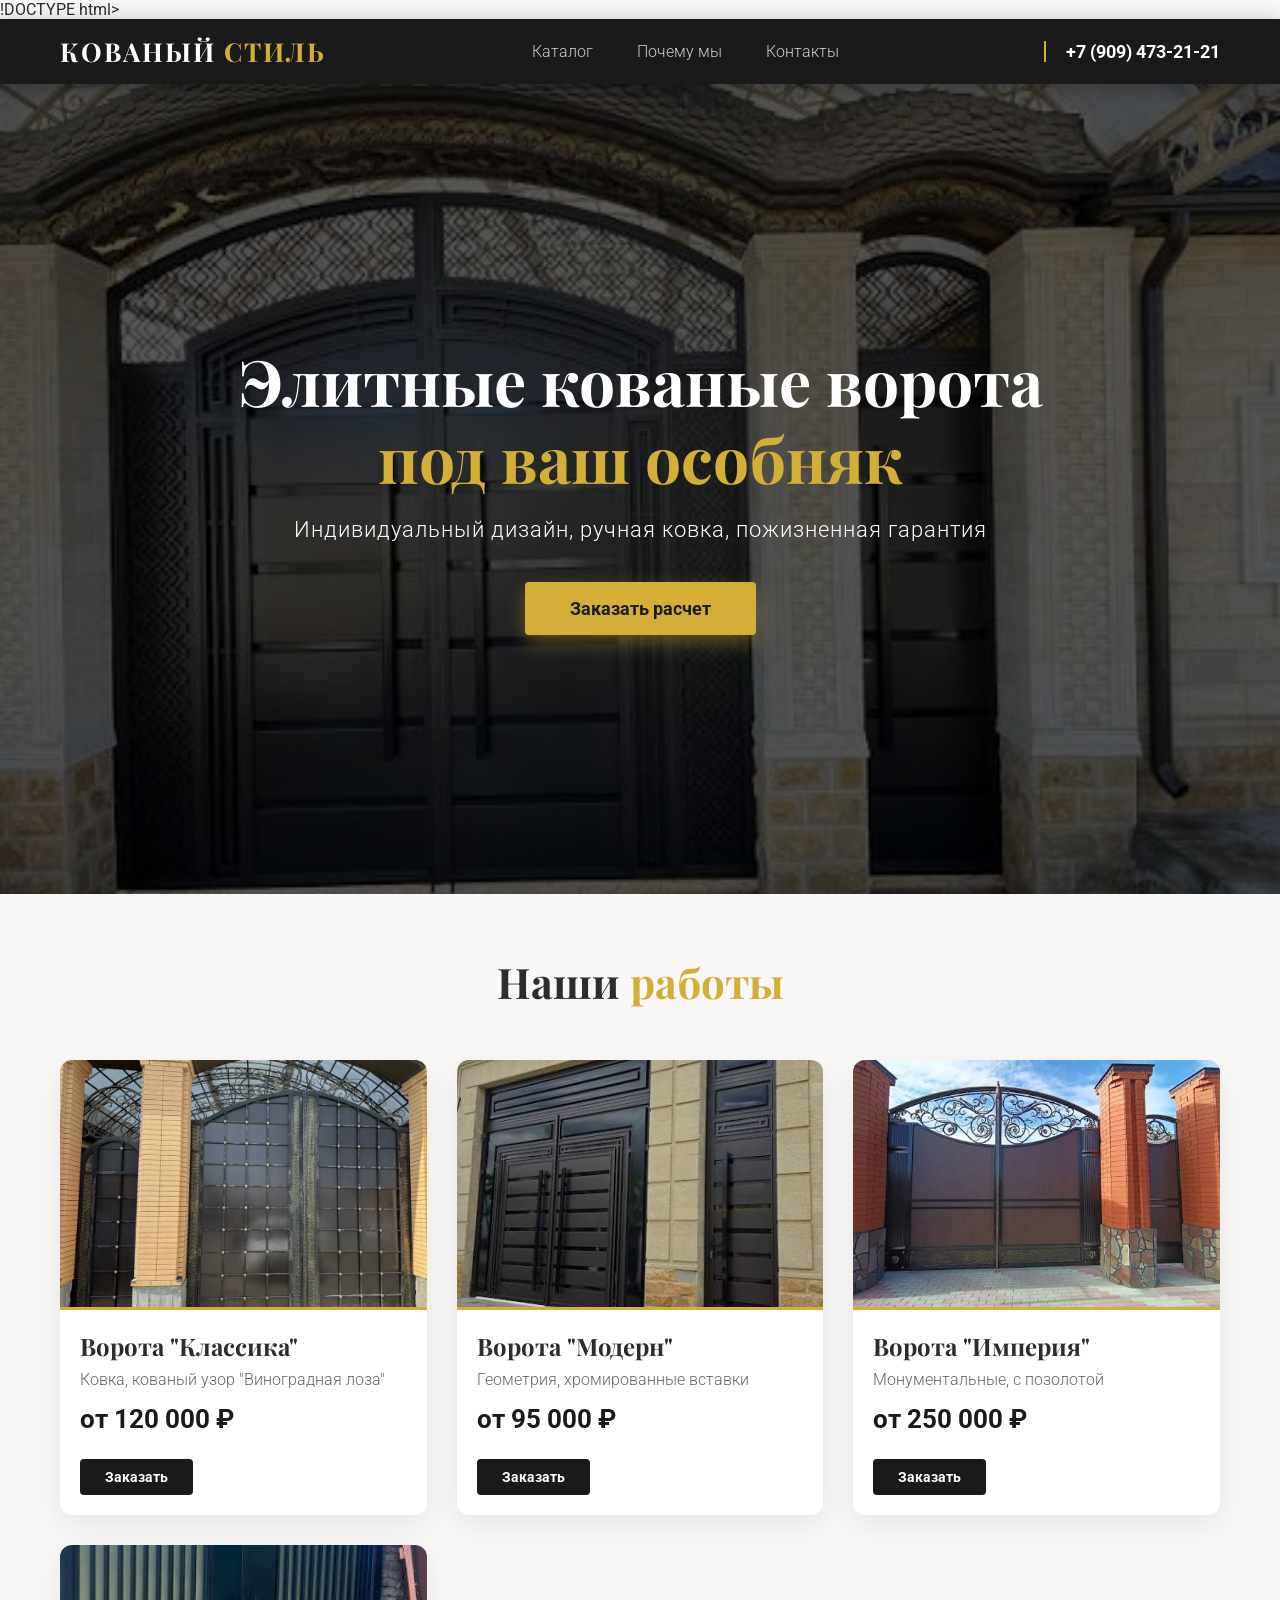
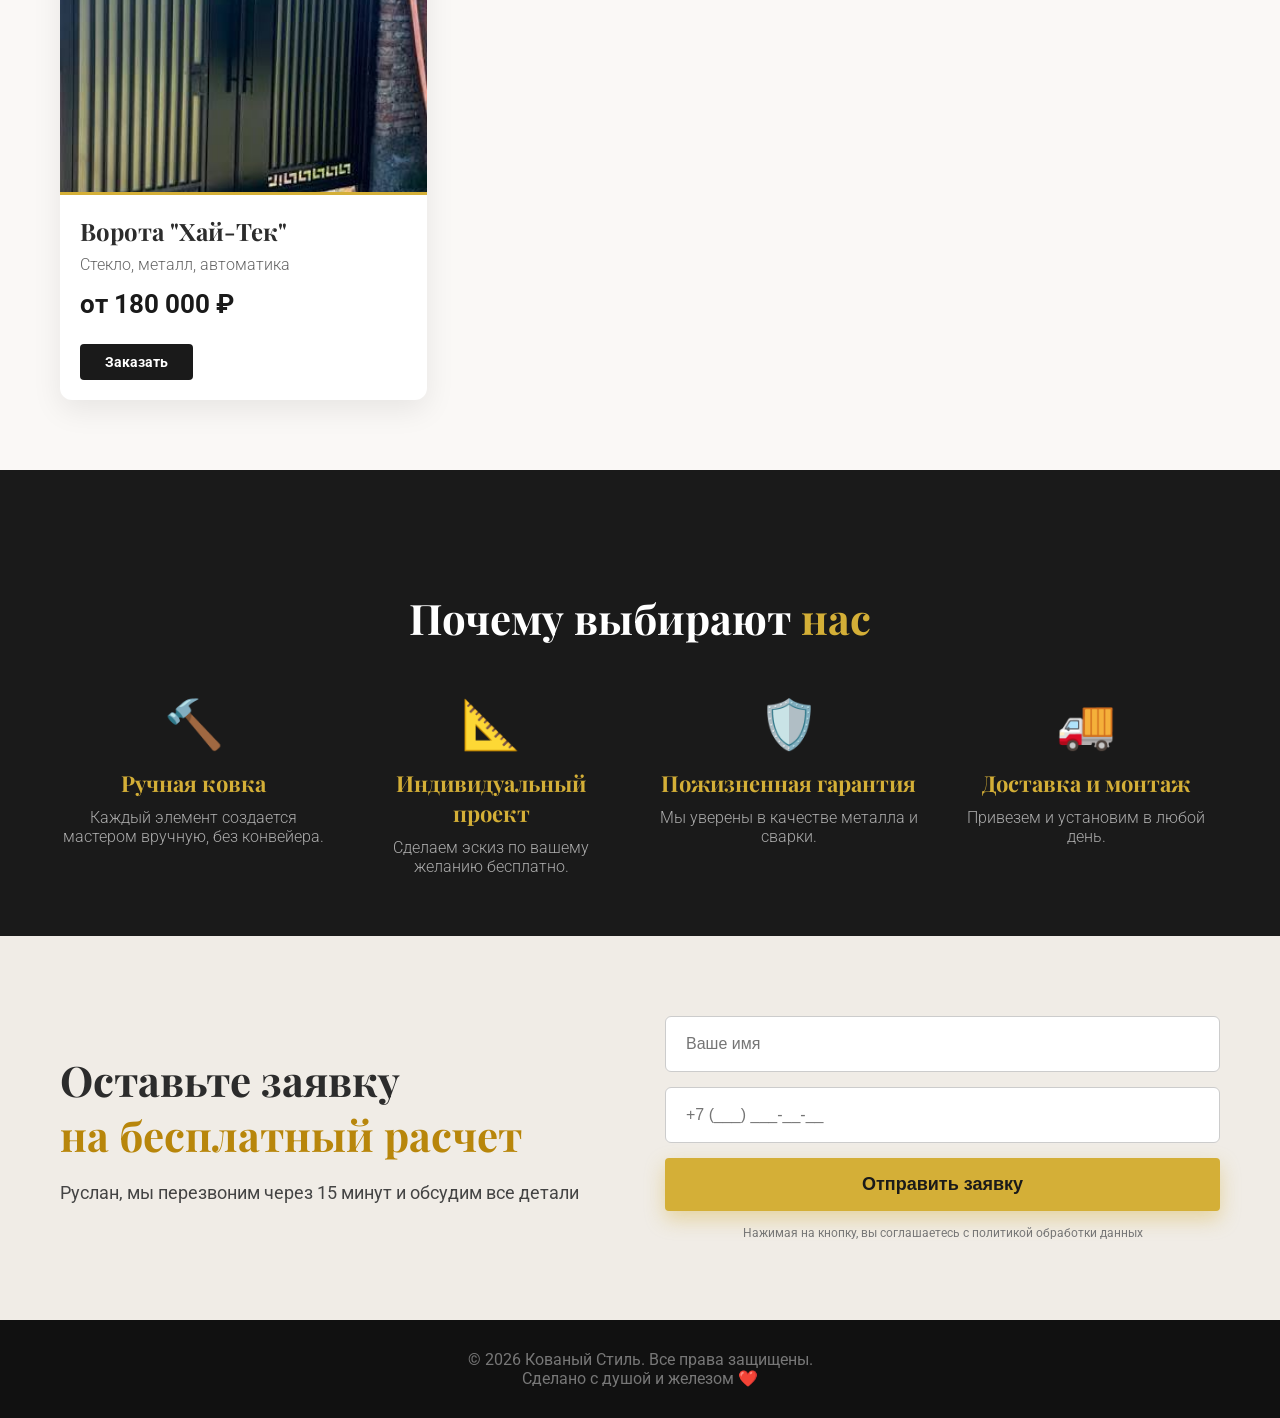
<file: index.html>
!DOCTYPE html>
<html lang="ru">
<head>
    <meta charset="UTF-8">
    <meta name="yandex-verification" content="e8bd0f63e04115d2"
    <meta name="viewport" content="width=device-width, initial-scale=1.0">
    <title>Кованые ворота премиум класса</title>
    <!-- Подключение стилей -->
    <link rel="stylesheet" href="style.css">
    <!-- Шрифты для красоты (Google Fonts) -->
    <link href="https://fonts.googleapis.com/css2?family=Playfair+Display:wght@700&family=Roboto:wght@300;400;700&display=swap" rel="stylesheet">
</head>
<body>

    <!-- ШАПКА (Навигация) -->
    <header class="header">
        <div class="container">
            <div class="logo">КОВАНЫЙ <span>СТИЛЬ</span></div>
            <nav class="nav">
                <a href="#catalog">Каталог</a>
                <a href="#benefits">Почему мы</a>
                <a href="#order">Контакты</a>
            </nav>
            <div class="phone">+7 (909) 473-21-21</div>
        </div>
    </header>

    <!-- ГЛАВНЫЙ ЭКРАН (Hero) -->
    <section class="hero">
        <div class="hero-overlay"></div> <!-- Затемнение для читаемости текста -->
        <div class="container hero-content">
            <h1>Элитные кованые ворота<br> <span>под ваш особняк</span></h1>
            <p>Индивидуальный дизайн, ручная ковка, пожизненная гарантия</p>
            <a href="#order" class="btn btn-primary">Заказать расчет</a>
        </div>
    </section>

    <!-- КАТАЛОГ (Сетка с вашими работами) -->
    <section id="catalog" class="catalog">
        <div class="container">
            <h2 class="section-title">Наши <span>работы</span></h2>
            <div class="catalog-grid">
                
                <!-- Карточка товара 1 -->
                <div class="product-card">
                    <img src="images/gate1.jpg" alt="Ворота классика"> <!-- Поменяйте на свою картинку -->
                    <div class="product-info">
                        <h3>Ворота "Классика"</h3>
                        <p>Ковка, кованый узор "Виноградная лоза"</p>
                        <div class="price">от 120 000 ₽</div>
                        <a href="#order" class="btn btn-small">Заказать</a>
                    </div>
                </div>

                <!-- Карточка товара 2 -->
                <div class="product-card">
                    <img src="images/gate2.jpg" alt="Ворота Модерн">
                    <div class="product-info">
                        <h3>Ворота "Модерн"</h3>
                        <p>Геометрия, хромированные вставки</p>
                        <div class="price">от 95 000 ₽</div>
                        <a href="#order" class="btn btn-small">Заказать</a>
                    </div>
                </div>

                <!-- Карточка товара 3 -->
                <div class="product-card">
                    <img src="images/gate3.jpg" alt="Ворота Империя">
                    <div class="product-info">
                        <h3>Ворота "Империя"</h3>
                        <p>Монументальные, с позолотой</p>
                        <div class="price">от 250 000 ₽</div>
                        <a href="#order" class="btn btn-small">Заказать</a>
                    </div>
                </div>

                <!-- Карточка товара 4 -->
                <div class="product-card">
                    <img src="images/gate4.jpg" alt="Ворота Хай-Тек">
                    <div class="product-info">
                        <h3>Ворота "Хай-Тек"</h3>
                        <p>Стекло, металл, автоматика</p>
                        <div class="price">от 180 000 ₽</div>
                        <a href="#order" class="btn btn-small">Заказать</a>
                    </div>
                </div>
            </div>
        </div>
    </section>

    <!-- ПРЕИМУЩЕСТВА -->
    <section id="benefits" class="benefits">
        <div class="container">
            <h2 class="section-title">Почему выбирают <span>нас</span></h2>
            <div class="benefits-grid">
                <div class="benefit-item">
                    <div class="icon">🔨</div>
                    <h3>Ручная ковка</h3>
                    <p>Каждый элемент создается мастером вручную, без конвейера.</p>
                </div>
                <div class="benefit-item">
                    <div class="icon">📐</div>
                    <h3>Индивидуальный проект</h3>
                    <p>Сделаем эскиз по вашему желанию бесплатно.</p>
                </div>
                <div class="benefit-item">
                    <div class="icon">🛡️</div>
                    <h3>Пожизненная гарантия</h3>
                    <p>Мы уверены в качестве металла и сварки.</p>
                </div>
                <div class="benefit-item">
                    <div class="icon">🚚</div>
                    <h3>Доставка и монтаж</h3>
                    <p>Привезем и установим в любой день.</p>
                </div>
            </div>
        </div>
    </section>

    <!-- ФОРМА ЗАЯВКИ -->
    <section id="order" class="order-section">
        <div class="container">
            <div class="order-wrapper">
                <div class="order-text">
                    <h2>Оставьте заявку <br><span>на бесплатный расчет</span></h2>
                    <p>Руслан, мы перезвоним через 15 минут и обсудим все детали</p>
                </div>
                <form class="order-form" id="contactForm">
                    <input type="text" placeholder="Ваше имя" required>
                    <input type="tel" placeholder="+7 (___) ___-__-__" required>
                    <button type="submit" class="btn btn-primary">Отправить заявку</button>
                    <small>Нажимая на кнопку, вы соглашаетесь с политикой обработки данных</small>
                </form>
            </div>
        </div>
    </section>

    <!-- ПОДВАЛ -->
    <footer class="footer">
        <div class="container">
            <p>© 2026 Кованый Стиль. Все права защищены.</p>
            <p>Сделано с душой и железом ❤️</p>
        </div>
    </footer>

    <!-- Подключаем скрипт -->
    <script src="script.js"></script>
</body>
</html>
</file>
<file: style.css>
/* Общие сбросы и шрифты */
* {
    margin: 0;
    padding: 0;
    box-sizing: border-box;
}

body {
    font-family: 'Roboto', sans-serif;
    color: #2c2c2c;
    background-color: #faf8f6;
}

.container {
    max-width: 1200px;
    margin: 0 auto;
    padding: 0 20px;
}

/* Шрифт для заголовков */
h1, h2, h3, .logo {
    font-family: 'Playfair Display', serif;
    font-weight: 700;
}

span {
    color: #b8860b; /* Золотой акцент */
}

/* ===== ШАПКА ===== */
.header {
    background: #1a1a1a;
    padding: 15px 0;
    position: sticky;
    top: 0;
    z-index: 100;
    box-shadow: 0 4px 20px rgba(0,0,0,0.3);
}

.header .container {
    display: flex;
    justify-content: space-between;
    align-items: center;
    flex-wrap: wrap;
}

.logo {
    font-size: 26px;
    color: #fff;
    letter-spacing: 2px;
}

.logo span {
    color: #d4af37;
}

.nav a {
    color: #ccc;
    text-decoration: none;
    margin: 0 20px;
    font-weight: 300;
    transition: color 0.3s;
}

.nav a:hover {
    color: #d4af37;
}

.phone {
    color: #fff;
    font-weight: 700;
    font-size: 18px;
    border-left: 2px solid #d4af37;
    padding-left: 20px;
}

/* ===== HERO (Главный экран) ===== */
.hero {
    height: 90vh; /* На весь экран */
    background: url('images/hero-bg.jpg') center center / cover no-repeat; /* Поменяйте на свою фоновую картинку */
    position: relative;
    display: flex;
    align-items: center;
    text-align: center;
}

.hero-overlay {
    position: absolute;
    top: 0;
    left: 0;
    width: 100%;
    height: 100%;
    background: rgba(0, 0, 0, 0.65); /* Затемнение */
}

.hero-content {
    position: relative;
    z-index: 2;
    color: white;
}

.hero h1 {
    font-size: 64px;
    line-height: 1.2;
    margin-bottom: 20px;
}

.hero h1 span {
    color: #d4af37;
}

.hero p {
    font-size: 22px;
    font-weight: 300;
    margin-bottom: 40px;
    letter-spacing: 1px;
}

/* Кнопки */
.btn {
    display: inline-block;
    padding: 16px 45px;
    font-weight: 700;
    text-decoration: none;
    border-radius: 4px;
    transition: all 0.3s ease;
    cursor: pointer;
    border: none;
}

.btn-primary {
    background: #d4af37;
    color: #1a1a1a;
    font-size: 18px;
    box-shadow: 0 8px 20px rgba(212, 175, 55, 0.4);
}

.btn-primary:hover {
    background: #c09c2e;
    transform: scale(1.03);
    box-shadow: 0 12px 28px rgba(212, 175, 55, 0.6);
}

.btn-small {
    padding: 10px 25px;
    background: #1a1a1a;
    color: #fff;
    font-size: 14px;
    margin-top: 10px;
}

.btn-small:hover {
    background: #d4af37;
    color: #1a1a1a;
}

/* ===== КАТАЛОГ ===== */
.section-title {
    text-align: center;
    font-size: 42px;
    margin: 60px 0 50px;
}

.section-title span {
    color: #d4af37;
}

.catalog-grid {
    display: grid;
    grid-template-columns: repeat(auto-fit, minmax(280px, 1fr));
    gap: 30px;
}

.product-card {
    background: #fff;
    border-radius: 12px;
    overflow: hidden;
    box-shadow: 0 10px 30px rgba(0,0,0,0.08);
    transition: transform 0.4s, box-shadow 0.4s;
}

.product-card:hover {
    transform: translateY(-10px);
    box-shadow: 0 20px 40px rgba(0,0,0,0.15);
}

.product-card img {
    width: 100%;
    height: 250px;
    object-fit: cover; /* Чтобы картинки не растягивались, а обрезались красиво */
    border-bottom: 3px solid #d4af37;
}

.product-info {
    padding: 20px;
}

.product-info h3 {
    font-size: 24px;
    margin-bottom: 8px;
}

.product-info p {
    color: #666;
    font-weight: 300;
    margin-bottom: 12px;
}

.price {
    font-size: 26px;
    font-weight: 700;
    color: #1a1a1a;
    margin: 15px 0;
}

/* ===== ПРЕИМУЩЕСТВА ===== */
.benefits {
    background: #1a1a1a;
    color: #fff;
    padding: 60px 0;
    margin-top: 70px;
}

.benefits .section-title {
    color: #fff;
}

.benefits-grid {
    display: grid;
    grid-template-columns: repeat(auto-fit, minmax(220px, 1fr));
    gap: 30px;
    text-align: center;
}

.benefit-item .icon {
    font-size: 48px;
    margin-bottom: 15px;
}

.benefit-item h3 {
    font-size: 22px;
    margin-bottom: 10px;
    color: #d4af37;
}

.benefit-item p {
    font-weight: 300;
    color: #aaa;
}

/* ===== ФОРМА ===== */
.order-section {
    padding: 80px 0;
    background: #f0ece6;
}

.order-wrapper {
    display: grid;
    grid-template-columns: 1fr 1fr;
    gap: 50px;
    align-items: center;
}

.order-text h2 {
    font-size: 42px;
    line-height: 1.3;
}

.order-text p {
    font-size: 18px;
    color: #444;
    margin-top: 20px;
}

.order-form {
    display: flex;
    flex-direction: column;
    gap: 15px;
}

.order-form input {
    padding: 18px 20px;
    border: 1px solid #ccc;
    border-radius: 6px;
    font-size: 16px;
    transition: 0.3s;
}

.order-form input:focus {
    border-color: #d4af37;
    outline: none;
    box-shadow: 0 0 0 3px rgba(212, 175, 55, 0.2);
}

.order-form small {
    color: #777;
    font-size: 12px;
    text-align: center;
}

/* ===== ПОДВАЛ ===== */
.footer {
    background: #111;
    color: #777;
    padding: 30px 0;
    text-align: center;
}

/* ===== АДАПТИВНОСТЬ (Мобильные телефоны) ===== */
@media (max-width: 768px) {
    .header .container {
        flex-direction: column;
        gap: 10px;
    }
    .nav a {
        margin: 0 10px;
        font-size: 14px;
    }
    .phone {
        border-left: none;
        padding-left: 0;
    }

    .hero h1 {
        font-size: 36px;
    }
    .hero p {
        font-size: 18px;
    }

    .order-wrapper {
        grid-template-columns: 1fr;
        text-align: center;
    }

    .section-title {
        font-size: 32px;
    }
}
</file>
